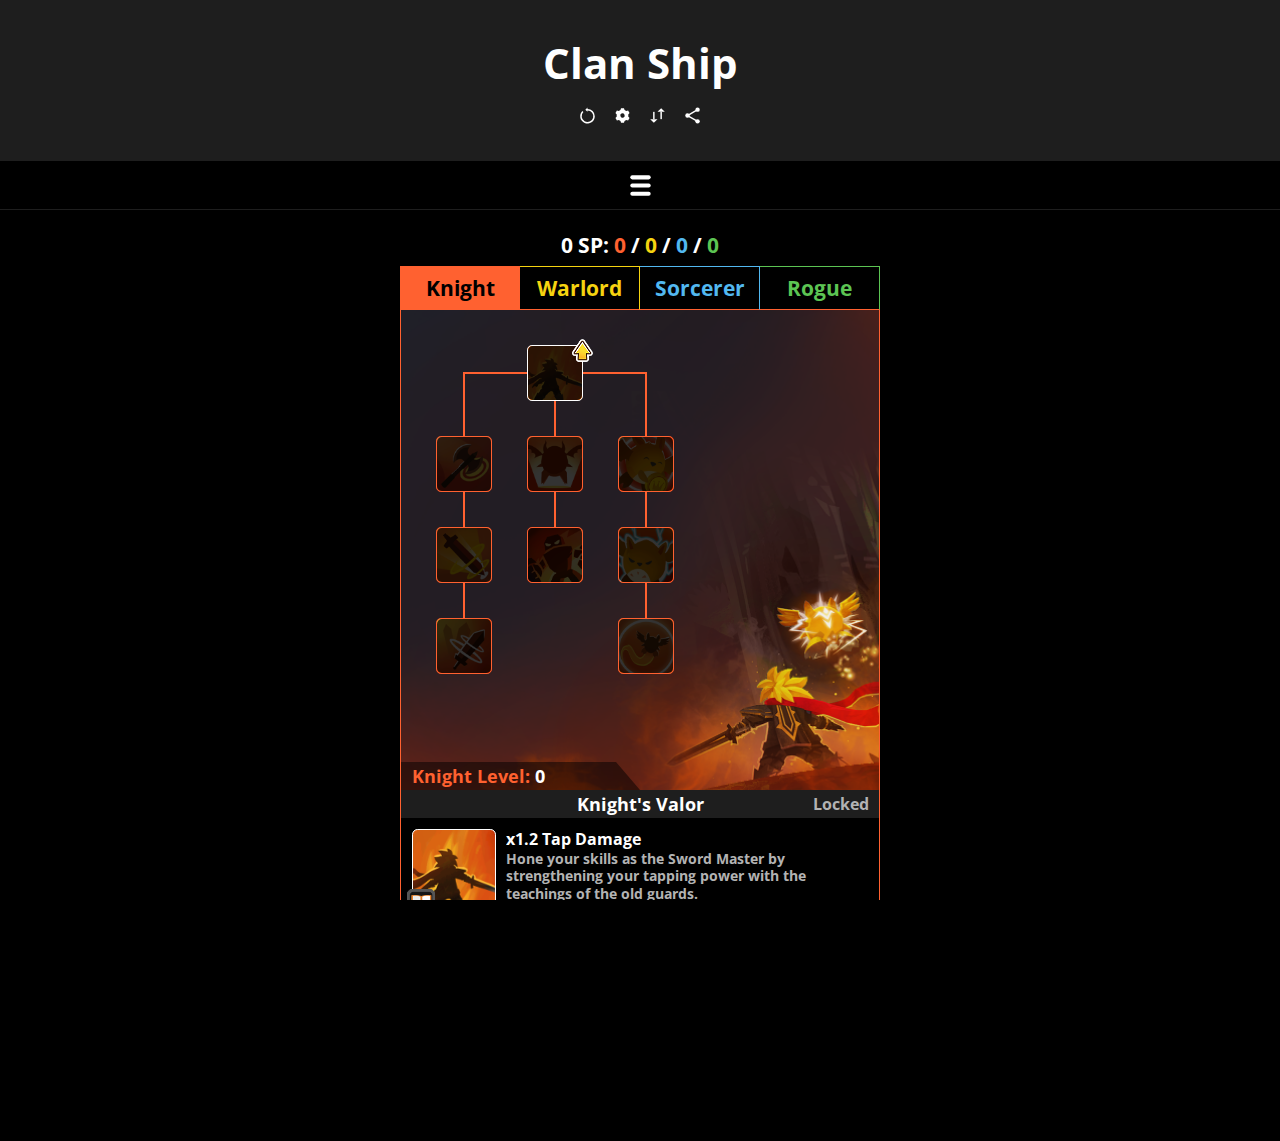
<file: index.html>
<!DOCTYPE html>
<title>Clan Ship</title>
<meta http-equiv="Content-Type" content="text/html; charset=utf-8">
<meta name="description" content="A skill tree simulator for Tap Titans 2.">
<meta name="keyword" content="tap titans 2, skill build, skill tree simulator, clan ship">
<meta name="viewport" content="width=device-width, initial-scale=1">
<link rel="icon" type="image/png" href="favicon.png"> 
<link href="https://fonts.googleapis.com/css?family=Open+Sans:400,700" rel="stylesheet"> 
<link rel="stylesheet" href="index.css">
<header>
  <div class="title">
      <h1>Clan Ship</h1>
  </div>
  <div class="actions">
      <svg class="action action-reset">
        <use xlink:href="imgs/icons.svg#reset"/>
      </svg>
      <svg class="action action-settings">
        <use xlink:href="imgs/icons.svg#settings"/>
      </svg>
      <svg class="action action-saveload">
        <use xlink:href="imgs/icons.svg#saveload"/>
      </svg>
      <svg class="action action-share">
        <use xlink:href="imgs/icons.svg#share"/>
      </svg>
  </div>
  <div class="dialog-bg">
    <div class="dialog">
      <h2 class="dialog-title"></h2>
      <h5 class="dialog-error"></h5>
      <p class="setting-details"></p>
      <div class="dialog-setting setting-input">
        <button class="dialog-name">
          <h5></h5>
          <div class="dialog-checkbox sprites"></div>
        </button>
        <input type="text" class="dialog-input">
      </div>
      <div class="dialog-setting setting-input">
        <button class="dialog-name">
          <h5></h5>
          <div class="dialog-checkbox sprites"></div>
        </button>
        <input type="text" class="dialog-input">
      </div>
      <h5 class="setting-text"></h5>
      <textarea class="setting-text-area"></textarea>
      <div class="setting-options"></div>
      <div class="dialog-btns">
        <button class="dialog-btn"></button>
        <button class="dialog-btn"></button>
      </div>
    </div>
  </div>
</header>
<nav>
  <button class="nav-btn">
    <svg class="nav-menu">
      <use xlink:href="imgs/icons.svg#menu"/>
    </svg>
    <svg class="nav-close">
      <use xlink:href="imgs/icons.svg#close"/>
    </svg>
  </button>
  <h5 class="nav-first nav-title nav-current" data-nav="0">SKILL TREE</h5>
  <h5 class="nav-title nav-other" data-nav="1">ABOUT</h5>
</nav>
<main>
  <section class="tab skill-tree">
    <h2 class="tree-build">
      <span>0</span> SP:
      <span class="knight color-tree">0</span>
      /
      <span class="warlord color-tree">0</span>
      /
      <span class="sorcerer color-tree">0</span>
      /
      <span class="rogue color-tree">0</span>
    </h2>
    <div class="tree-nav">
      <div class="tree-section knight">
        <h2 class="tree-name color-tree">Knight</h2>
        <svg class="tree-reset">
          <use xlink:href="imgs/icons.svg#reset"/>
        </svg>
      </div>
      <div class="tree-section warlord">
        <h2 class="tree-name color-tree">Warlord</h2>
        <svg class="tree-reset">
          <use xlink:href="imgs/icons.svg#reset"/>
        </svg>
      </div>
      <div class="tree-section sorcerer">
        <h2 class="tree-name color-tree">Sorcerer</h2>
        <svg class="tree-reset">
          <use xlink:href="imgs/icons.svg#reset"/>
        </svg>
      </div>
      <div class="tree-section rogue">
        <h2 class="tree-name color-tree">Rogue</h2>
        <svg class="tree-reset">
          <use xlink:href="imgs/icons.svg#reset"/>
        </svg>
      </div>
    </div>
    <div class="trees">
      <section class="tree-container knight">
        <div class="tree-bg">
          <div class="tree">
            <div class="line line-h"></div>
            <div class="line line-v3 line-col-l"></div>
            <div class="line line-v2 line-col-c"></div>
            <div class="line line-v3 line-col-r"></div>
            <button class="tree-skill tree-f sprite-skills" data-grid="f">
              <div class="tree-skill-shade"></div>
              <div class="tree-skill-up sprites"></div>
              <span class="tree-skill-lvl"></span>
            </button>
            <button class="tree-skill tree-l1 sprite-skills" data-grid="l1">
              <div class="tree-skill-shade"></div>
              <div class="tree-skill-up sprites"></div>
              <span class="tree-skill-lvl"></span>
            </button>
            <button class="tree-skill tree-l2 sprite-skills" data-grid="l2">
              <div class="tree-skill-shade"></div>
              <div class="tree-skill-up sprites"></div>
              <span class="tree-skill-lvl"></span>
            </button>
            <button class="tree-skill tree-l3 sprite-skills" data-grid="l3">
              <div class="tree-skill-shade"></div>
              <div class="tree-skill-up sprites"></div>
              <span class="tree-skill-lvl"></span>
            </button>
            <button class="tree-skill tree-c1 sprite-skills" data-grid="c1">
              <div class="tree-skill-shade"></div>
              <div class="tree-skill-up sprites"></div>
              <span class="tree-skill-lvl"></span>
            </button>
            <button class="tree-skill tree-c2 sprite-skills" data-grid="c2">
              <div class="tree-skill-shade"></div>
              <div class="tree-skill-up sprites"></div>
              <span class="tree-skill-lvl"></span>
            </button>
            <button class="tree-skill tree-r1 sprite-skills" data-grid="r1">
              <div class="tree-skill-shade"></div>
              <div class="tree-skill-up sprites"></div>
              <span class="tree-skill-lvl"></span>
            </button>
            <button class="tree-skill tree-r2 sprite-skills" data-grid="r2">
              <div class="tree-skill-shade"></div>
              <div class="tree-skill-up sprites"></div>
              <span class="tree-skill-lvl"></span>
            </button>
            <button class="tree-skill tree-r3 sprite-skills" data-grid="r3">
              <div class="tree-skill-shade"></div>
              <div class="tree-skill-up sprites"></div>
              <span class="tree-skill-lvl"></span>
            </button>
          </div>
          <h3 class="tree-lvl color-tree">Knight Level: <span class="color-primary">0</span></h3>
        </div>
        <div class="skill">
          <h3 class="skill-absolute skill-name"></h3>
          <h6 class="skill-absolute skill-tier"></h6>
          <h4 class="skill-absolute skill-extra"><span></span><span class="color-tree"></span></h4>
          <button class="skill-absolute skill-close">
            <svg class="skill-close-svg color-tree">
              <use xlink:href="imgs/icons.svg#close"/>
            </svg>
          </button>
          <div class="skill-absolute skill-img sprite-skills">
            <div class="skill-sprite sprites"></div>
            <button class="skill-sprite-close">
              <svg class="skill-sprite-close-svg color-tree">
                <use xlink:href="imgs/icons.svg#close"/>
              </svg>
            </button>
          </div>
          <div class="skill-absolute skill-info">
            <h4></h4>
            <h6 class="color-secondary"></h6>
            <div class="skill-details color-secondary"></div>
          </div>
          <div class="skill-absolute skill-next">
            <h4 class="color-tree"></h4>
            <div class="skill-req">
              <div class="skill-check sprites"></div>
              <p class="skill-req-desc color-secondary"></p>
              <div class="skill-check sprites skill-req-row2"></div>
              <p class="skill-req-desc color-secondary skill-req-row2">Knight Level: <span></span></p>
            </div>
          </div>
          <div class="skill-absolute skill-btns">
            <button class="skill-btn skill-downgrade">
              <div class="skill-btn-bg skill-locked sprites"></div>
              <h6 class="skill-points"></h6>
              <h4 class="skill-option">Downgrade</h4>
            </button>
            <button class="skill-btn skill-upgrade">
              <div class="skill-btn-bg skill-unlocked sprites"></div>
              <h6 class="skill-points"></h6>
              <h3 class="skill-option"></h3>
            </button>
          </div>
        </div>
      </section>
      <section class="tree-container warlord">
        <div class="tree-bg">
          <div class="tree">
            <div class="line line-h"></div>
            <div class="line line-v3 line-col-l"></div>
            <div class="line line-v1 line-col-c"></div>
            <div class="line line-v3 line-col-r"></div>
            <button class="tree-skill tree-f sprite-skills" data-grid="f">
              <div class="tree-skill-shade"></div>
              <div class="tree-skill-up sprites"></div>
              <span class="tree-skill-lvl"></span>
            </button>
            <button class="tree-skill tree-l1 sprite-skills" data-grid="l1">
              <div class="tree-skill-shade"></div>
              <div class="tree-skill-up sprites"></div>
              <span class="tree-skill-lvl"></span>
            </button>
            <button class="tree-skill tree-l2 sprite-skills" data-grid="l2">
              <div class="tree-skill-shade"></div>
              <div class="tree-skill-up sprites"></div>
              <span class="tree-skill-lvl"></span>
            </button>
            <button class="tree-skill tree-l3 sprite-skills" data-grid="l3">
              <div class="tree-skill-shade"></div>
              <div class="tree-skill-up sprites"></div>
              <span class="tree-skill-lvl"></span>
            </button>
            <button class="tree-skill tree-c1 sprite-skills" data-grid="c1">
              <div class="tree-skill-shade"></div>
              <div class="tree-skill-up sprites"></div>
              <span class="tree-skill-lvl"></span>
            </button>
            <button class="tree-skill tree-r1 sprite-skills"" data-grid="r1">
              <div class="tree-skill-shade"></div>
              <div class="tree-skill-up sprites"></div>
              <span class="tree-skill-lvl"></span>
            </button>
            <button class="tree-skill tree-r2 sprite-skills" data-grid="r2">
              <div class="tree-skill-shade"></div>
              <div class="tree-skill-up sprites"></div>
              <span class="tree-skill-lvl"></span>
            </button>
            <button class="tree-skill tree-r3 sprite-skills"  data-grid="r3">
              <div class="tree-skill-shade"></div>
              <div class="tree-skill-up sprites"></div>
              <span class="tree-skill-lvl"></span>
            </button>
          </div>
          <h3 class="tree-lvl color-tree">Warlord Level: <span class="color-primary">0</span></h3>
        </div>
        <div class="skill">
          <h3 class="skill-absolute skill-name"></h3>
          <h6 class="skill-absolute skill-tier"></h6>
          <h4 class="skill-absolute skill-extra"><span></span><span class="color-tree"></span></h4>
          <button class="skill-absolute skill-close">
            <svg class="skill-close-svg color-tree">
              <use xlink:href="imgs/icons.svg#close"/>
            </svg>
          </button>
          <div class="skill-absolute skill-img sprite-skills">
            <div class="skill-sprite sprites"></div>
            <button class="skill-sprite-close">
              <svg class="skill-sprite-close-svg color-tree">
                <use xlink:href="imgs/icons.svg#close"/>
              </svg>
            </button>
          </div>
          <div class="skill-absolute skill-info">
            <h4></h4>
            <h6 class="color-secondary"></h6>
            <h6 class="skill-details color-secondary"></h6>
          </div>
          <div class="skill-absolute skill-next">
            <h4 class="color-tree"></h4>
            <div class="skill-req">
              <div class="skill-check sprites"></div>
              <p class="skill-req-desc color-secondary"></p>
              <div class="skill-check sprites skill-req-row2"></div>
              <p class="skill-req-desc color-secondary skill-req-row2">Warlord Level: <span></span></p>
            </div>
          </div>
          <div class="skill-absolute skill-btns">
            <button class="skill-btn skill-downgrade">
              <div class="skill-btn-bg skill-locked sprites"></div>
              <h6 class="skill-points"></h6>
              <h4 class="skill-option">Downgrade</h4>
            </button>
            <button class="skill-btn skill-upgrade">
              <div class="skill-btn-bg skill-unlocked sprites"></div>
              <h6 class="skill-points"></h6>
              <h3 class="skill-option"></h3>
            </button>
          </div>
        </div>
      </section>
      <section class="tree-container sorcerer">
        <div class="tree-bg">
          <div class="tree">
            <div class="line line-h"></div>
            <div class="line line-v3 line-col-l"></div>
            <div class="line line-v3 line-col-c"></div>
            <div class="line line-v3 line-col-r"></div>
            <button class="tree-skill tree-f sprite-skills" data-grid="f">
              <div class="tree-skill-shade"></div>
              <div class="tree-skill-up sprites"></div>
              <span class="tree-skill-lvl"></span>
            </button>
            <button class="tree-skill tree-l1 sprite-skills" data-grid="l1">
              <div class="tree-skill-shade"></div>
              <div class="tree-skill-up sprites"></div>
              <span class="tree-skill-lvl"></span>
            </button>
            <button class="tree-skill tree-l2 sprite-skills" data-grid="l2">
              <div class="tree-skill-shade"></div>
              <div class="tree-skill-up sprites"></div>
              <span class="tree-skill-lvl"></span>
            </button>
            <button class="tree-skill tree-l3 sprite-skills" data-grid="l3">
              <div class="tree-skill-shade"></div>
              <div class="tree-skill-up sprites"></div>
              <span class="tree-skill-lvl"></span>
            </button>
            <button class="tree-skill tree-c1 sprite-skills" data-grid="c1">
              <div class="tree-skill-shade"></div>
              <div class="tree-skill-up sprites"></div>
              <span class="tree-skill-lvl"></span>
            </button>
            <button class="tree-skill tree-c2 sprite-skills" data-grid="c2">
              <div class="tree-skill-shade"></div>
              <div class="tree-skill-up sprites"></div>
              <span class="tree-skill-lvl"></span>
            </button>
            <button class="tree-skill tree-c3 sprite-skills" data-grid="c3">
              <div class="tree-skill-shade"></div>
              <div class="tree-skill-up sprites"></div>
              <span class="tree-skill-lvl"></span>
            </button>
            <button class="tree-skill tree-r1 sprite-skills"  data-grid="r1">
              <div class="tree-skill-shade"></div>
              <div class="tree-skill-up sprites"></div>
              <span class="tree-skill-lvl"></span>
            </button>
            <button class="tree-skill tree-r2 sprite-skills" data-grid="r2">
              <div class="tree-skill-shade"></div>
              <div class="tree-skill-up sprites"></div>
              <span class="tree-skill-lvl"></span>
            </button>
            <button class="tree-skill tree-r3 sprite-skills" data-grid="r3">
              <div class="tree-skill-shade"></div>
              <div class="tree-skill-up sprites"></div>
              <span class="tree-skill-lvl"></span>
            </button>
          </div>
          <h3 class="tree-lvl color-tree">Sorcerer Level: <span class="color-primary">0</span></h3>
        </div>
        <div class="skill">
          <h3 class="skill-absolute skill-name"></h3>
          <h6 class="skill-absolute skill-tier"></h6>
          <h4 class="skill-absolute skill-extra"><span></span><span class="color-tree"></span></h4>
          <button class="skill-absolute skill-close">
            <svg class="skill-close-svg color-tree">
              <use xlink:href="imgs/icons.svg#close"/>
            </svg>
          </button>
          <div class="skill-absolute skill-img sprite-skills">
            <div class="skill-sprite sprites"></div>
            <button class="skill-sprite-close">
              <svg class="skill-sprite-close-svg color-tree">
                <use xlink:href="imgs/icons.svg#close"/>
              </svg>
            </button>
          </div>
          <div class="skill-absolute skill-info">
            <h4></h4>
            <h6 class="color-secondary"></h6>
            <h6 class="skill-details color-secondary"></h6>
          </div>
          <div class="skill-absolute skill-next">
            <h4 class="color-tree"></h4>
            <div class="skill-req">
              <div class="skill-check sprites"></div>
              <p class="skill-req-desc color-secondary"></p>
              <div class="skill-check sprites skill-req-row2"></div>
              <p class="skill-req-desc color-secondary skill-req-row2">Sorcerer Level: <span></span></p>
            </div>
          </div>
          <div class="skill-absolute skill-btns">
            <button class="skill-btn skill-downgrade">
              <div class="skill-btn-bg skill-locked sprites"></div>
              <h6 class="skill-points"></h6>
              <h4 class="skill-option">Downgrade</h4>
            </button>
            <button class="skill-btn skill-upgrade">
              <div class="skill-btn-bg skill-unlocked sprites"></div>
              <h6 class="skill-points"></h6>
              <h3 class="skill-option"></h3>
            </button>
          </div>
        </div>
      </section>
      <section class="tree-container rogue">
        <div class="tree-bg">
          <div class="tree">
            <div class="line line-h"></div>
            <div class="line line-v2 line-col-l"></div>
            <div class="line line-v2 line-col-c"></div>
            <div class="line line-v2 line-col-r"></div>
            <button class="tree-skill tree-f sprite-skills" data-grid="f">
              <div class="tree-skill-shade"></div>
              <div class="tree-skill-up sprites"></div>
              <span class="tree-skill-lvl"></span>
            </button>
            <button class="tree-skill tree-l1 sprite-skills" data-grid="l1">
              <div class="tree-skill-shade"></div>
              <div class="tree-skill-up sprites"></div>
              <span class="tree-skill-lvl"></span>
            </button>
            <button class="tree-skill tree-l2 sprite-skills" data-grid="l2">
              <div class="tree-skill-shade"></div>
              <div class="tree-skill-up sprites"></div>
              <span class="tree-skill-lvl"></span>
            </button>
            <button class="tree-skill tree-c1 sprite-skills" data-grid="c1">
              <div class="tree-skill-shade"></div>
              <div class="tree-skill-up sprites"></div>
              <span class="tree-skill-lvl"></span>
            </button>
            <button class="tree-skill tree-c2 sprite-skills" data-grid="c2">
              <div class="tree-skill-shade"></div>
              <div class="tree-skill-up sprites"></div>
              <span class="tree-skill-lvl"></span>
            </button>
            <button class="tree-skill tree-r1 sprite-skills" data-grid="r1">
              <div class="tree-skill-shade"></div>
              <div class="tree-skill-up sprites"></div>
              <span class="tree-skill-lvl"></span>
            </button>
            <button class="tree-skill tree-r2 sprite-skills" data-grid="r2">
              <div class="tree-skill-shade"></div>
              <div class="tree-skill-up sprites"></div>
              <span class="tree-skill-lvl"></span>
            </button>
          </div>
          <h3 class="tree-lvl color-tree">Rogue Level: <span class="color-primary">0</span></h3>
        </div>
       <div class="skill">
          <h3 class="skill-absolute skill-name"></h3>
          <h6 class="skill-absolute skill-tier"></h6>
          <h4 class="skill-absolute skill-extra"><span></span><span class="color-tree"></span></h4>
          <button class="skill-absolute skill-close">
            <svg class="skill-close-svg color-tree">
              <use xlink:href="imgs/icons.svg#close"/>
            </svg>
          </button>
          <div class="skill-absolute skill-img sprite-skills">
            <div class="skill-sprite sprites"></div>
            <button class="skill-sprite-close">
              <svg class="skill-sprite-close-svg color-tree">
                <use xlink:href="imgs/icons.svg#close"/>
              </svg>
            </button>
          </div>
          <div class="skill-absolute skill-info">
            <h4></h4>
            <h6 class="color-secondary"></h6>
            <h6 class="skill-details color-secondary"></h6>
          </div>
          <div class="skill-absolute skill-next">
            <h4 class="color-tree"></h4>
            <div class="skill-req">
              <div class="skill-check sprites"></div>
              <p class="skill-req-desc color-secondary"></p>
              <div class="skill-check sprites skill-req-row2"></div>
              <p class="skill-req-desc color-secondary skill-req-row2">Rogue Level: <span></span></p>
            </div>
          </div>
          <div class="skill-absolute skill-btns">
            <button class="skill-btn skill-downgrade">
              <div class="skill-btn-bg skill-locked sprites"></div>
              <h6 class="skill-points"></h6>
              <h4 class="skill-option">Downgrade</h4>
            </button>
            <button class="skill-btn skill-upgrade">
              <div class="skill-btn-bg skill-unlocked sprites"></div>
              <h6 class="skill-points"></h6>
              <h3 class="skill-option"></h3>
            </button>
          </div>
        </div>
      </section>
    </div>
  </section>
  <section class="tab about">
    <div class="about-content">
      <h2 class="about-title">Contact</h2>
      <p class="about-short">Noraacee.Game@gmail.com</p>
      <a class="about-short" href="https://reddit.com/user/noraacee-game">/u/Noraacee-Game</a>
      <a class="about-short" href="https://reddit.com/">Reddit Post</a>
      <h2 class="about-title">Support</h2>
      <p class="about-detail">Please use the email written in the Contact section</p>
      <a class="about-short" href="https://www.patreon.com/noraaceegame" target="_blank">Patreon</p>
      <a class="about-short" href="https://www.paypal.me/noraaceegame" target="_blank">Paypal</p>
      <a class="about-short" href="https://wallet.google.com" target="_blank">Google Wallet</a>
      <h2 class="about-title">Upcoming Features</h2>
      <p class="about-short">Multi-level Builds</p>
      <p class="about-short">Pets</p>
      <p class="about-short">Artifacts</p>
      <h2 class="about-title">Suggestions</h2>
      <p class="about-long">If you like to suggest new features or improvements, please post a comment on the Reddit post.</p>
      <h2 class="about-title">Contribute</h2>
      <p class="about-long">If you would like report bugs, mistakes or errors, or contribute formulas, builds or optimizers, please email me, message me on Reddit, or post a comment on the Reddit post.
    </div>
  </section>
</main>
<footer>
  <h6 class="footer-info">Game Version: 2.6.6</h6>
  <p class="footer-detail">Last updated: 02/23/2018[04:08]</p>
</footer>
<script type="text/javascript" src="skills.js"></script>
<script type="text/javascript" src="about.js"></script>
<script type="text/javascript" src="index.js"></script>
</file>
<file: index.css>
/* COLORS */

:root 
{
	--knight: #ff6130;
	--warlord: #f5d310;
	--sorcerer: #52b8f0;
	--rogue: #5cc453;

	--knight-option: calc(100% * 29 / (var(--sprites-width) - 122)) calc(100% * 61 / (var(--sprites-height) - 60));
	--warlord-option: calc(100% * 29 / (var(--sprites-width) - 122)) calc(100% * 122 / (var(--sprites-height) - 60));
	--sorcerer-option: calc(100% * 152 / (var(--sprites-width) - 122)) 0;
	--rogue-option: calc(100% * 152 / (var(--sprites-width) - 122)) calc(100% * 61 / (var(--sprites-height) - 60));

	--knight-bg: 0 0;
	--warlord-bg: 100% 0;
	--sorcerer-bg: 0 100%;
	--rogue-bg: 100% 100%;

	--knight-f: 0 0;
	--knight-l1: 20% 0;
	--knight-l2: 40% 0;
	--knight-l3: 60% 0;
	--knight-c1: 80% 0;
	--knight-c2: 100% 0;
	--knight-r1: 0 20%;
	--knight-r2: 20% 20%;
	--knight-r3: 40% 20%;

	--warlord-f: 60% 20%;
	--warlord-l1: 80% 20%;
	--warlord-l2: 100% 20%;
	--warlord-l3: 0 40%;
	--warlord-c1: 20% 40%;
	--warlord-r1: 40% 40%;
	--warlord-r2: 60% 40%;
	--warlord-r3: 80% 40%;

	--sorcerer-f: 100% 40%;
	--sorcerer-l1: 0 60%;
	--sorcerer-l2: 20% 60%;
	--sorcerer-l3: 40% 60%;
	--sorcerer-c1: 60% 60%;
	--sorcerer-c2: 80% 60%;
	--sorcerer-c3: 100% 60%;
	--sorcerer-r1: 0 80%;
	--sorcerer-r2: 20% 80%;
	--sorcerer-r3: 40% 80%;

	--rogue-f: 60% 80%;
	--rogue-l1: 80% 80%;
	--rogue-l2: 100% 80%;
	--rogue-c1: 0 100%;
	--rogue-c2: 20% 100%;
	--rogue-r1: 40% 100%;
	--rogue-r2: 60% 100%;

	--background-secondary: #1e1e1e;
	--font-secondary: #b3b3b3;
	--error: #F44336;

	--sprites-width: 274;
	--sprites-height: 182;
}

.color-tree 
{
	color: var(--color);
	fill: var(--color);
}

.knight 
{
	--color: var(--knight);
	--bg: var(--knight-bg);
	--f: var(--knight-f);
	--l1: var(--knight-l1);
	--l2: var(--knight-l2);
	--l3: var(--knight-l3);
	--c1: var(--knight-c1);
	--c2: var(--knight-c2);
	--r1: var(--knight-r1);
	--r2: var(--knight-r2);
	--r3: var(--knight-r3);
	--option: var(--knight-option);
}

.warlord 
{
	--color: var(--warlord);
	--bg: var(--warlord-bg);
	--f: var(--warlord-f);
	--l1: var(--warlord-l1);
	--l2: var(--warlord-l2);
	--l3: var(--warlord-l3);
	--c1: var(--warlord-c1);
	--r1: var(--warlord-r1);
	--r2: var(--warlord-r2);
	--r3: var(--warlord-r3);
	--option: var(--warlord-option);
}

.sorcerer 
{
	--color: var(--sorcerer);
	--bg: var(--sorcerer-bg);
	--f: var(--sorcerer-f);
	--l1: var(--sorcerer-l1);
	--l2: var(--sorcerer-l2);
	--l3: var(--sorcerer-l3);
	--c1: var(--sorcerer-c1);
	--c2: var(--sorcerer-c2);
	--c3: var(--sorcerer-c3);
	--r1: var(--sorcerer-r1);
	--r2: var(--sorcerer-r2);
	--r3: var(--sorcerer-r3);
	--option: var(--sorcerer-option);
}

.rogue 
{
	--color: var(--rogue);
	--bg: var(--rogue-bg);
	--f: var(--rogue-f);
	--l1: var(--rogue-l1);
	--l2: var(--rogue-l2);
	--c1: var(--rogue-c1);
	--c2: var(--rogue-c2);
	--r1: var(--rogue-r1);
	--r2: var(--rogue-r2);
	--option: var(--rogue-option);
}


.color-primary 
{
	color: white;
}

.color-secondary 
{
	color: var(--font-secondary);
}

/* SPRITES

formula for background-position:
% = n / (t - s)
n = x or y position of desired sprite
t =  total width or height
s = width or height of sprite

formula for background-size:
w = 100% * wt / ws where wt is total width and ws is width of sprite
h = 100% * ht / hs where ht is total height and hs is height of sprite 
*/
.sprites 
{
	background: url('imgs/sprites.png') no-repeat;
}

/* TAGS */
html
{
    box-sizing: border-box;
   	width: 100%;
   	height: 100%;
    overflow: hidden;

    font-family: 'Open Sans', sans-serif;
    color: white;
    background-color: black;
    cursor: default;
}

*,
*:before,
*:after
{
    box-sizing: inherit;
}

body
{
	width: 100%;
	height: 100%;
	overflow: auto;
    margin: 0;
    background-color: black;
}

h1 
{
	margin: 0;
	font-size: 3rem;
	font-weight: 700;
}

h2 
{
	margin: 0;
	font-size: 1.5rem;
	font-weight: 700;
	line-height: 3rem;
}

h3 
{
	margin: 0;
	font-size: 1.25rem;
	font-weight: 700;
	line-height: 2rem;
}

h4 
{
	margin: 0;
	font-size: 1.15rem;
	font-weight: 700;
	line-height: 1.5rem;
}

h5 
{
	margin: 0;
	font-size: 1rem;
	font-weight: 700;
	line-height: 3rem;
}

h6 
{
	margin: 0;
	font-size: 1rem;
	font-weight: 700;
	line-height: 1.25rem;
}

p 
{
	margin: 0;
	font-size: 1rem;
	font-weight: 400;
	line-height: 1.1rem;
}

a
{
	margin: 0;
	font-size: 1rem;
	font-weight: 400;
	line-height: 1.1rem;
}

a:unvisited
{
	color: var(--font-secondary);
}

a:visited
{
	color: var(--font-secondary);
}

a:hover
{
	color: white;
}

button
{
	padding: 0;
    border: none;
    background-color: black;
    color: white;
    font-size: 1rem;
    line-height: 3rem;
    cursor: pointer;
}

input
{
	border: 0;
	box-shadow: none;
	background-color: transparent;
	font-size: 1rem;
	line-height: 3rem;
}

/** HEADER **/
header
{
	display: flex;	
	padding: 2rem 0;
	flex-direction: column;
	align-items: center; 
	background-color: var(--background-secondary);
}

.title
{
	height: 5rem;
	line-height: 5rem;
	text-align: center;
}

/* ACTION BAR */
.actions 
{
	display: flex;
	height: 2.5rem;
	justify-content: center;
}

.action 
{
	width: 2.5rem;
	height: 2.5rem;
	fill: white;
	cursor: pointer;
	transition: transform .1s;
}

.action:hover {
	transform: scale(1.3);
}

.action:active {
	transform: scale(1.15);
}

/* DIALOG BOX */
.dialog-bg 
{
	position: absolute;
	top: 0;
	display: none;
	width: 100%;
	height: 100%;
	flex-direction: column;
	align-items: center;
	justify-content: center;
	background-color: black;
	background-color: rgba(0, 0, 0, .8);
	z-index: 99;
}

.dialog
{
	display: flex;
	width: 94vw;
	max-width: 480px;
	flex-direction: column;
	background-color: var(--background-secondary);
}

.dialog-title
{
	height: 4rem;
	line-height: 4rem;
	text-align: center;
	border-bottom: 1px solid white;
}

.dialog-error 
{
	display: none;
	text-align: center;
	color: white;
	background-color: var(--error);
}

.dialog-setting
{
	display: none;
	height: 4rem;
	padding: 0 1.5rem;
	align-items: center;
	border-bottom: 1px solid black;
}

.dialog-name 
{
	display: flex;
	width: 35%;
	color: var(--font-secondary);
	background-color: var(--background-secondary);
	align-items: center;
}

.dialog-name:hover .dialog-checkbox
{
	background-color: white;
}

.dialog-name:active .dialog-checkbox
{
	background-color: var(--font-secondary);
}

.dialog-name:disabled
{
	cursor: default;
}

.dialog-name:disabled .dialog-checkbox
{
	display: none;
}

.dialog-checkbox
{
	width: 1.143rem;
	height: 1rem;
	margin-left: 1rem;
	border: 1px solid var(--font-secondary);

	background-size: calc(100% * var(--sprites-width) / 16) calc(100% * var(--sprites-height) / 14);
	background-position: 0 calc(100% * 53 / (var(--sprites-height) - 14));
}

.dialog-input 
{
	flex-grow: 1;
	color: white;
}

.dialog-delete
{
	width: 2.5rem;
	height: 2.5rem;
	fill: var(--font-secondary);
	transition: transform .1s;
	cursor: pointer;
}

.dialog-delete:hover
{
	fill: var(--error);
}

.dialog-close:active
{
	transform: scale(0.9);
}

.dialog-btns
{
	display: flex;
}

.dialog-btn 
{
	flex-grow: 1;
	font-weight: 700;
	background-color: var(--background-secondary);
	border: 1px solid var(--background-secondary);
	border-top-color: black;
	transition: font-size .1s;
}

.dialog-btn:hover
{
	border-top-color: white;
}

.dialog-btn:active
{
	font-size: 1.15rem;
}

.setting-details
{
	display: none;
	padding: 0.5rem 1rem;
	font-size: 0.9rem;
	font-style: italic;
	color: var(--font-secondary);
	text-align: center;
	border-bottom: 1px solid white
}

.setting-input
{
	display: none;
}

.setting-text
{
	display: none;
	padding: 1.5rem;
	text-align: center;
	color: var(--font-secondary);
	border-bottom: 1px solid black;
}

.setting-text-area
{
	display:none;
}

.setting-options
{
	position: relative;
	display: none;
	flex-direction: column;
}

.setting-option
{
	padding-left: 1.5rem;
	flex-grow: 1;
	color: var(--font-secondary);
	text-align: center;
	border-left: 1px solid var(--background-secondary);
	transition: font-size: .1s;
	cursor: pointer;
}

.setting-option:hover
{
	color: white;
}

.setting-option:active
{
	font-size: .95rem;
}

.setting-selected
{
	padding-left: 1.5rem;
	flex-grow: 1;
	font-size: 1.15rem;
	color: white;
	text-align: center;
}

/** NAVAGATION **/
nav
{
	position: relative;
	display: flex;
	height: 100%;
	max-height: 3.5rem;
	flex-direction: column;
	align-items: stretch;
	border-bottom: 1px solid var(--background-secondary);
	transition: max-height .3s;
	overflow-y: hidden;
}

.nav-btn
{
	position: absolute;
	top: 0;
	left: calc(50% - 1.75rem);
	width: 3.5rem;
	height: 3.5rem;
}

.nav-title
{
	height: 3.5rem;
	line-height: 3.5rem;
	text-align: center;
}

.nav-other
{
	color: var(--font-secondary);
	cursor: pointer;
}

.nav-other:hover 
{
	color: white;
}

.nav-current
{
	font-size: 1.15rem;
	color: white;
}

/** MAIN **/
main
{
	display: flex;                   
	flex-direction: column;
    align-items: center;
}

.tab
{
	width: 100%;
}

/* SKILL TREE */
.skill-tree 
{
	display: flex;
	padding: 1rem 0 2.5rem;
	flex-direction: column;
	align-items: center;
}

.tree-build 
{
	text-align: center;
}

.tree-nav
{
	display: flex;
	width: 94vw;
	max-width: 480px;
	flex-flow: row;
	justify-content: space-between;
}

.tree-section 
{
	position: relative;
	width: 25%;
	color: var(--color);
	background-color: black;
	border: 1px solid var(--color);
	border-left: 0;
	border-bottom: 0;
	cursor: pointer;
}

.tree-name 
{
	color: inherit;
	text-align: center;
}

.tree-reset 
{
	position: absolute;
	top: 0;
	right: 0;
	width: 3rem;
	height: 3rem;
	fill: var(--color);
	cursor: pointer;
	transition: transform .1s;
}

.tree-reset:hover {
	fill:white;
	transform: scale(1.2);
}

.tree-reset:active {
	fill: white;
	transform: scale(1.1);
}

.trees 
{
	position: relative;
    width: 94vw;
    max-width: 480px;
}

.tree-container 
{
	position: relative;
	top: 0;
	display: none;
	width: 94vw;
	max-width: 480px;
	flex-direction: column;
	border: 1px solid var(--color);
	border-top: 0;
}

.tree-bg
{
	position: relative;
	height: 94vw;
	max-height: 480px;
	padding: 2.5rem;
	background-size: 202% 202%;
	background-position: var(--bg);
}

.tree
{
	position: relative;
	width: 17rem;
	height: 23.5rem;
}

.tree-skill
{
    position: absolute;
    width: 4rem;
    height: 4rem;

    background-color: var(--color);
    border: 1px solid var(--color);
    border-radius: .35rem;
    transition: transform .1s;
}

.tree-skill:hover {
	transform: scale(1.1);
}

.tree-skill:active {
	transform: scale(1.05);
}

.tree-f
{
	top: 0;
	left: 6.5rem;
	grid-area: f;
	background-position: var(--f);
}

.tree-l1
{
	top: 6.5rem;
	left: 0;
    grid-area: l1;
    background-position: var(--l1);
}

.tree-l2
{
	top: 13rem;
	left: 0;
    grid-area: l2;
    background-position: var(--l2);
}

.tree-l3
{
	bottom: 0;
	left: 0;
    grid-area: l3;
    background-position: var(--l3);
}

.tree-c1
{
	top: 6.5rem;
	left: 6.5rem;
    grid-area: c1;
    background-position: var(--c1);
}

.tree-c2
{
	top: 13rem;
	left: 6.5rem;
    grid-area: c2;
    background-position: var(--c2);
}

.tree-c3
{
	bottom: 0;
	left: 6.5rem;
    grid-area: c3;
    background-position: var(--c3);
}

.tree-r1
{
	top: 6.5rem;
	right: 0;
    grid-area: r1;
    background-position: var(--r1);
}

.tree-r2
{
	top: 13rem;
	right: 0;
    grid-area: r2;
    background-position: var(--r2);
}

.tree-r3
{
	bottom: 0;
	right: 0;
    grid-area: r3;
    background-position: var(--r3);
}

.tree-skill-shade
{
    height: 100%;
    border-radius: .35rem;
    background-color: black;
    filter: opacity(80%);
}

@keyframes skill-image
{
	0% { background-color: black; }
	50% { background-color: white; }
	100% { background-color: black; }
}

.tree-skill-img-animate
{
	animation: skill-image 4s ease infinite;
}

.tree-skill-up
{
	position: absolute;
	top: -.5rem;
	right: -.75rem;
	display: none;
	width: 1.5rem;
	height: 1.643rem;

    background-size: calc(100% * var(--sprites-width) / 21) calc(100% * var(--sprites-height) / 23);

    animation: skill-up 4s ease infinite;
}

@keyframes skill-up 
{
	0% { transform: scale(.75); }
	50% { transform: scale(1); }
	100% { transform: scale(.75); }
}

.tree-skill-lvl
{
    position: absolute;
    bottom: .2rem;
    right: .2rem;
    color: white;
    line-height: .75rem;
    font-size: .75rem;
    font-weight: bold;
    text-shadow: -1px 0 black, 0 1px black, 1px 0 black, 0 1px black;
}

.tree-lvl 
{
	position: absolute;
	bottom: 0;
	left: 0;
	width: 45%;
	padding-left: .75rem;
	background: rgb(0, 0, 0);
	background: rgba(0, 0, 0, .5);
}

.tree-lvl:after 
{
	content: '';
	position: absolute;
	left: 100%;
	bottom: -2rem;
	display: block;
	width: 0;
	height: 0;

	border: 2rem solid transparent;
	border-left: 1.75rem solid black;
	border-left: 1.75rem solid rgba(0, 0, 0, .5);
}

.line
{
	position: absolute;
	top: 2rem;
    align-self: center;
    justify-self: center;

    background-color: var(--color);
}

.line-h
{
	left: 2rem;
	width: 13rem;
	height: 2px;
    grid-area: 1 / 1 / 1 / 4;
}

.line-v1
{

	width: 2px;
	height: calc(6.5rem + 2px);
    grid-row: 1 / 3;
}

.line-v2
{
	width: 2px;
	height: calc(13rem + 2px);
    grid-row: 1 / 4;
}

.line-v3
{
	width: 2px;
	height: calc(19.5rem + 2px);
    grid-row: 1 / 5;
}

.line-col-l
{
	left: 2rem;
    grid-column-start: 1;
}

.line-col-c
{
	left: 8.5rem;
    grid-column-start: 2;
}

.line-col-r
{
	right: 2rem;
    grid-column-start: 3;
}

/* SKILL */
.skill 
{
	position: relative;
	height: 16rem;
	padding: 0 .75rem 1rem .75rem;
	background-color: black;
	z-index: 1;
}

.skill-2 {
	position: relative;
	height: 16rem;
	padding: .75rem;
	background-color: black;
	z-index: 1;
}

.skill-absolute
{
	position: absolute;
}

.skill-name 
{
	top: 0;
	right: .75rem;
	left: .75rem;
	margin: 0 -.75rem;
	grid-area: 1 / 1 / 2 / 4;
	text-align: center;

	background-color: var(--background-secondary);
	border: 0 solid var(--color);
}

.skill-name-2
{
	top: .75rem;
	right: .75rem;
	left: 5rem;
	grid-area: 1 / 2 / 2 / 4;
	text-align: start;

	background-color: black;
	border-bottom: 1px solid var(--color);
}
.skill-tier 
{
	top: 2.75rem;
	left: 5rem;
	display: none;
	grid-area: 2 / 2 / 3 / 3;
	line-height: 1.5rem;
}

.skill-extra
{
	top: 0;
	right: .75rem;
	grid-area: 1 / 3 / 2 / 4;
	text-align: right;
	line-height: 2rem;
}

.skill-extra-2
{
	top: 2.75rem;
	right: .75rem;
	grid-area: 2 / 3 / 3 / 4;
	text-align: right;
	font-size: 1rem;
}

.skill-close
{
	top: .75rem;
	right: .75rem;
	display: none;
	grid-area: 1 / 3 / 2 / 4;
	justify-self: flex-end;
	width: 2rem;
	height: 2rem;
	background-color: transparent;
}

.skill-close-svg
{
	width: 2rem;
	height: 2rem;
	margin-right: -1rem;
	transition: transform .1s;
}

.skill-close:hover .skill-close-svg
{
	fill: white;
}

.skill-close:active .skill-close-svg
{
	fill: white;
	transform: scale(0.9);
}

.skill-img 
{
	top: 2.75rem;
	left: .75rem;
	width: 6rem;
	height: 6rem;
	grid-area: 2 / 1 / 3 / 2;
	background-color: white;
	border: 1px solid white;
	border-radius: .4rem;
	cursor: pointer;
}

.skill-img-2
{
	top: .75rem;
	left: .75rem;
	width: 3.5rem;
	height: 3.5rem;
	grid-area: 1 / 1 / 3 / 2;
	border: 1px solid var(--color);
}

.skill-img:hover .skill-sprite {
	transform: scale(1.15);
}

.skill-img:active .skill-sprite {
	transform: scale(1.05);
}

.skill-img-2:hover .skill-sprite-close {
	display: block;
}

.skill-img-2:active .skill-sprite-close-svg {
	transform: scale(0.8);
}

.skill-sprite 
{
	position: absolute;
	bottom: -.4rem;
	left: -.4rem;
	width: 2rem;
	height: 2rem;

	background-size: calc(100% * var(--sprites-width) / 28) calc(100% * var(--sprites-height) / 28);
	background-position: 0 calc(100% * 24 / (var(--sprites-height) - 28));

	transition: transform .1s;
}

.skill-sprite-close {
	position: absolute;
	display: none;
	top: 0;
	height: 100%;
	border-top-left-radius: 0;
	border-top-right-radius: 0;
	border-bottom-left-radius: 0;
	border-bottom-right-radius: 0;
	background-color: var(--color);
}

.skill-sprite-close-svg
{
	width: 100%;
	height: 100%;
	fill: white;
	transition: transform .1s;
}

.skill-info 
{
	top: 2.75rem;
	left: 7.5rem;
	right: .75rem;
	height: 7.25rem;
	grid-area: 2 / 2 / 4 / 4;
	overflow-y: auto;
}

.skill-info-2
{
	top: 4.25rem;
	left: .75rem;
	right: .75rem;
	height: 10.25rem;
	grid-area: 3 / 1 / 4 / 4;
	margin-top: .75rem;
	overflow-y: auto;
}

.skill-details
{
	display: none;
	padding-top: .75rem;
}

.skill-detail
{
	padding-top: .5rem;
}

.skill-next 
{
	top: 10.75rem;
	left: .75rem;
	width: 13.75rem;
	height: 4.25rem;
	grid-area: 4 / 1 / 5 / 3;
}

.skill-req 
{
	position: relative;
	display: flex;
	flex-wrap: wrap;
	justify-content: space-between;
	grid-template-columns: 1.143rem 1fr;
	grid-template-rows: 1rem 1rem;
	grid-column-gap: .3rem;
	grid-row-gap: .3rem;
}

.skill-req-desc
{
	width:12.307rem;
}

.skill-check
{
	width: 1.143rem;
	height: 1rem;
	border: 1px solid var(--font-secondary);

	background-size: calc(100% * var(--sprites-width) / 16) calc(100% * var(--sprites-height) / 14);
	background-position: 0 calc(100% * 53 / (var(--sprites-height) - 14));
}

.skill-req-row2
{
	margin-top: .3rem;
}

.skill-btns
{
	top:10.75rem;
	right: .75rem;
	left: 15.25rem;
	height: 4.25rem;
	display: flex;
	grid-area: 4 / 3 / 5 / 4;
	justify-content: flex-end;
}

.skill-btn 
{
	position: relative;
	width: 50%;
}

.skill-downgrade 
{
}

.skill-upgrade 
{
	margin-left: .75rem;
}

.skill-btn-bg 
{
	position: absolute;
	top: 0;
	left: 0;
	width: 100%;
	height: 100%;
	background-size: calc(100% * var(--sprites-width) / 122) calc(100% * var(--sprites-height) / 60);
}

.skill-locked 
{
	background-position: calc(100% * 29 / (var(--sprites-width) - 122)) 0;
}

.skill-unlocked 
{
	backface-visibility: hidden;
	transition: transform .1s;
	transform-origin: 50% 30%;
	background-position: var(--option);
}

.skill-btn:hover .skill-unlocked
{
	transform: scale(1.1);
}

.skill-btn:active .skill-unlocked
{
	transform: scale(1.05);
}

.skill-points 
{
	position: absolute;
	top: 0.182rem;
	width: 100%;
	font-size: 0.9rem;
	line-height: 1.275rem;
}

.skill-option 
{
	position: absolute;
	top: 1.457rem;
	width: 100%;
	line-height: 2.793rem;
}

/* ABOUT */
.about
{
	display: flex;
	justify-content: center;
	border-bottom: 1px solid black;
}

.about-content
{
	display: flex;
	width: 94vw;
	max-width: 683px;
	padding-bottom: 2.5rem;
	flex-flow: column;
	align-items: flex-start;
	background-color: var(--background-secondary);
}

.about-title
{
	padding: 2.5rem 20% 1rem;
	line-height: 3rem;
}

.about-short
{
	margin-left: 20%;
	font-size: 1.2rem;
	line-height: 1.5rem;
	color: var(--font-secondary);
}

.about-long
{
	width: 100%;
	padding: 0 20%;
	font-size: 1.2rem;
	line-height: 1.5rem;
	color: var(--font-secondary);
}

.about-detail
{
	height: 2rem;
	width: 100%;
	margin-top: -1rem;
	padding: 0 20%;
	font-size: 0.9rem;
	line-height: 1rem;
	font-style: italic;
	color: var(--font-secondary);
}


/** FOOTER **/
footer
{
	display: flex;	
	padding: 2rem 0;
	flex-direction: column;
	align-items: center; 
	background-color: var(--background-secondary);
}

.footer-info
{
	font-size: 1.2rem;
	font-weight: 700;
	line-height: 1.5rem;
}

.footer-detail
{
	font-size: 0.9rem;
	line-height: 1rem;
	font-style: italic;
	color: var(--font-secondary);
}

@supports (display: grid)
{
	.tree
	{
	    display: grid;
	    width: initial;
	    height: initial;
	    grid-template-columns: 4rem 4rem 4rem;
		grid-template-rows: 4rem 4rem 4rem 4rem;
		grid-column-gap: 2.5rem;
		grid-row-gap: 2.5rem;
	    grid-template-areas: 
	    '. f .'
	    'l1 c1 r1'
	    'l2 c2 r2'
	    'l3 c3 r3';
	}

	.tree-skill
	{
		position: relative;
		top: initial;
		right: initial;
		bottom: initial;
		left: initial;
	}

	.line
	{
		position: initial;
	}

	.skill 
	{
		display: grid;

		grid-template-columns: 6rem 7rem 1fr;
		grid-template-rows: 2rem 6rem .5rem 4.25rem;
		grid-column-gap: .75rem;
		grid-row-gap: .75rem;
	}

	.skill-2 
	{
		display: grid;

		grid-template-columns: 3.5rem 1fr 10rem;
		grid-template-rows: 2rem 1.5rem 11rem;
		grid-column-gap: .75rem;
	}

	.skill-absolute
	{
		position: initial;
	}

	.skill-img, .skill-img-2
	{
		top: initial;
		left: initial;
		position: relative;
	}

	.skill-next
	{
		width: initial;
	}

	.skill-req
	{
		display: grid;
	}

	.skill-req-desc
	{
		width: initial;
	}

	.skill-req-row2
	{
		margin-top: initial;
	}
}

@media screen and (max-width: 480px)
{
	html
	{
		font-size: 2.917vw;
	}
}

@media screen and (min-width: 481px) and (max-width: 1365px) 
{
	html
	{
		font-size: 14px;
	}
}

@media screen and (max-width: 1365px)
{
	.nav-other
	{
		padding-left: 2px;
		border-left: 1px solid black;
	}

	.nav-other:hover 
	{
		border-left: 1px solid white;
	}

	.nav-current
	{
		padding-left: 3px;	
	}

	.nav-first
	{
		margin-top: 3.5rem;
	}

	.nav-menu
	{
		position: absolute;
		top: 0;
		left: 0;
		width: 100%;
		height: 100%;
		fill: white;
	}

	.nav-close
	{
		position: absolute;
		top: 0;
		left: 0;
		display: none;
		width: 100%;
		height: 100%;
		fill: white;
	}

	.tree-section:hover
	{
		color: black;
		background-color: var(--color);
	}

	.tree-section:active
	{
		color: white;
		background-color: var(--color);
	}

	.tree-selected
	{
		width: 25%;
		color: black;
		border: 1px solid var(--color);
		background-color: var(--color);
	}

	.tree-container:after
	{
		content: '';
		position: absolute;
		top: 100%;
		width: 100%;
		height: 1.5rem;
	}

	.knight.tree-section
	{
		border-left: 1px solid var(--color);
	}

	.tree-reset
	{
		display: none;
	}
}

@media screen and (min-width: 1366px)
{	
	html
	{
	    font-size: .73vw;
	}

	.dialog
	{
		width: 25vw;
		max-width: none;
	}

	nav
	{
		flex-direction: row;
		justify-content: center;
		overflow-y: visible;
	}

	.nav-btn
	{
		display: none;
	}

	.nav-title
	{
		width: 15rem;
	}

	.nav-other
	{
		display: block;
	}

	.nav-current
	{
		color: white;
		border-bottom: 3px solid white;
	}

	.nav-other:hover 
	{
		border-bottom: 1px solid white;
	}

	.skill-tree
	{
		padding: 1rem 2.5rem 2.5rem;
	}

	.tree-nav
	{
		width: 100%;
		max-width: none;
	}

	.tree-section
	{
		width: 23.5vw;
		border-left: 1px solid var(--color);
	}

	.trees
	{
		display: flex;
		width: 100%;
		max-width: none;
		flex-flow: row;
    	justify-content: space-between;
	}

	.tree-container 
	{
		display: flex;
		position: initial;
		width: 23.5vw;
		max-width: none;
	}

	.tree-bg
	{
	    height: 23.5vw;
	    max-height: none;
	}

	.about-content
	{
		width: 50vw;
		max-width: none;
	}
}

/* tree-bg can support up to max-width of 361px and 1446px */
@media screen and (max-width: 360px), 
screen and (min-width: 1366px) and (max-width: 1438px)
{
	.tree-bg
	{
		background-image: url('imgs/skillbgs340.png');
	}

	.sprite-skills 
	{
		background-image: url('imgs/skills63.png');
	    background-size: calc(102% * 383 / 63) calc(102% * 383 / 63);
	}
}

@media screen and (min-width: 361px) and (max-width: 1365px),
screen and (min-width: 1439px) 
{
	.tree-bg
	{
		background-image: url('imgs/skillbgs480.png');
	}

	.sprite-skills 
	{
		background-image: url('imgs/skills84.png');
	    background-size: calc(102% * 509 / 84) calc(102% * 509 / 84);
	}
}
</file>
